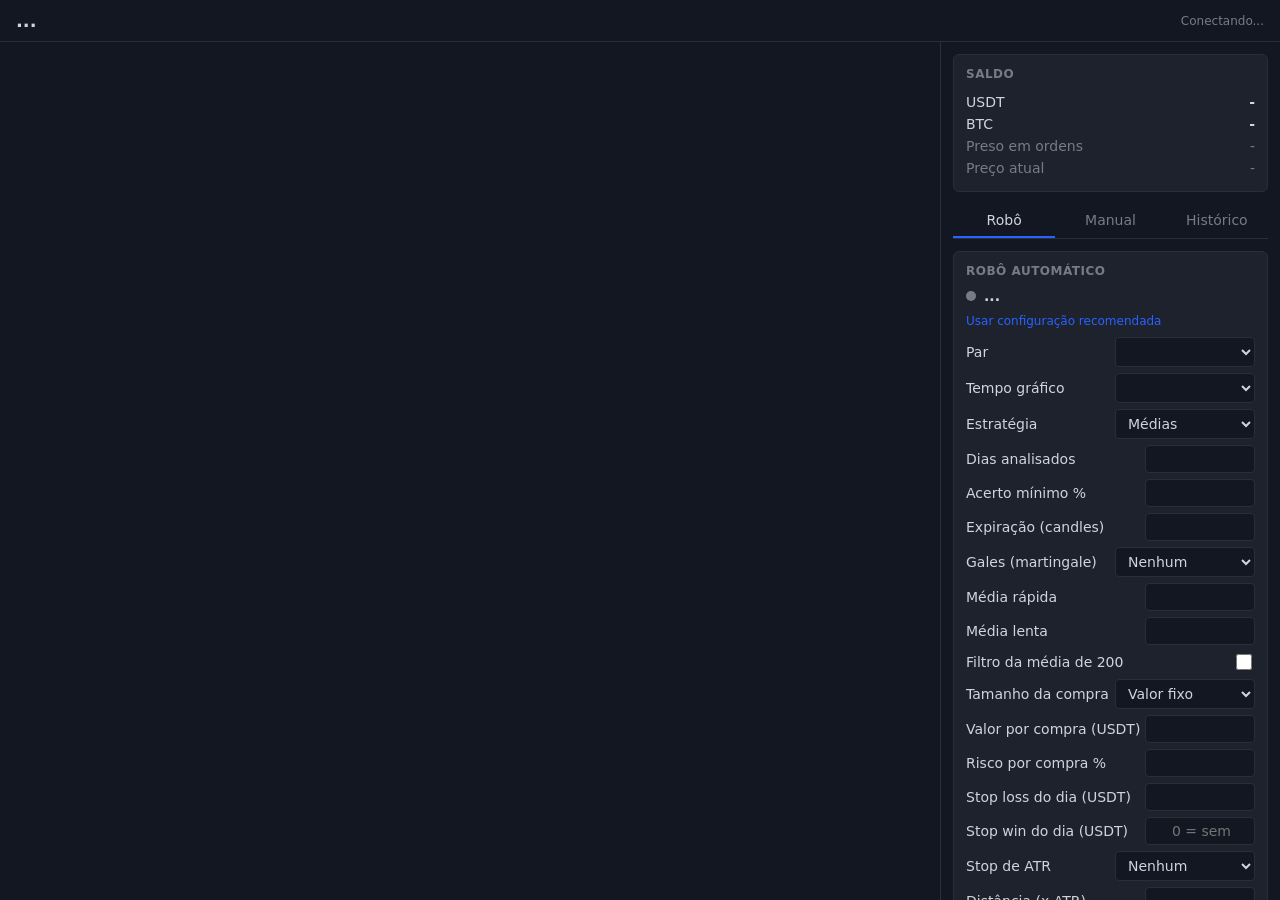
<file: ui/index.html>
<!doctype html>
<html lang="pt-BR">
<head>
  <meta charset="utf-8">
  <title>Robô Trader</title>
  <link rel="stylesheet" href="style.css">
  <script src="vendor/lightweight-charts.standalone.production.js"></script>
</head>
<body>
  <header>
    <div class="title">
      <span id="symbol">...</span>
      <span id="mode" class="badge"></span>
    </div>
    <div id="intervals" class="intervals"></div>
    <div id="news-alert" class="news-alert"></div>
    <div id="status" class="status">Conectando...</div>
  </header>

  <main>
    <section class="chart-area">
      <div id="legend" class="legend"></div>
      <div id="chart"></div>
    </section>

    <aside>
      <div class="card">
        <h2>Saldo</h2>
        <div class="row"><span id="quote-name">USDT</span><b id="quote-free">-</b></div>
        <div class="row"><span id="base-name">BTC</span><b id="base-free">-</b></div>
        <div class="row muted"><span>Preso em ordens</span><span id="locked">-</span></div>
        <div class="row muted"><span id="price-label">Preço atual</span><span id="price">-</span></div>
      </div>

      <nav class="tabs">
        <button data-tab="tab-bot" class="active">Robô</button>
        <button data-tab="tab-manual">Manual</button>
        <button data-tab="tab-history">Histórico</button>
      </nav>

      <div id="tab-bot" class="tab active">
        <div class="card">
          <h2>Robô automático</h2>
          <div class="bot-status"><span id="bot-dot" class="dot"></span><span id="bot-state">...</span></div>
          <fieldset id="bot-form">
            <button id="bot-preset" type="button" class="link">Usar configuração recomendada</button>
            <label class="field">
              <span>Par</span>
              <select id="bot-symbol"></select>
            </label>
            <label class="field">
              <span>Tempo gráfico</span>
              <select id="bot-interval"></select>
            </label>
            <label class="field">
              <span>Estratégia</span>
              <select id="bot-strategy">
                <option value="sma">Médias</option>
                <option value="turtle_20_10">Tartarugas 20/10</option>
                <option value="turtle_55_20">Tartarugas 55/20</option>
                <option value="catalog">Catalogação (lista de horários)</option>
              </select>
            </label>
            <label class="field" data-show="catalog">
              <span>Dias analisados</span>
              <input id="bot-catalog-days" type="number" min="5" max="60" step="1">
            </label>
            <label class="field" data-show="catalog">
              <span>Acerto mínimo %</span>
              <input id="bot-catalog-rate" type="number" min="51" max="100" step="1">
            </label>
            <label class="field" data-show="catalog">
              <span>Expiração (candles)</span>
              <input id="bot-hold" type="number" min="1" max="10" step="1">
            </label>
            <label class="field" data-show="catalog">
              <span>Gales (martingale)</span>
              <select id="bot-gales">
                <option value="0">Nenhum</option>
                <option value="1">1 gale</option>
                <option value="2">2 gales</option>
              </select>
            </label>
            <label class="field" data-show="sma">
              <span>Média rápida</span>
              <input id="bot-fast" type="number" min="2" step="1">
            </label>
            <label class="field" data-show="sma">
              <span>Média lenta</span>
              <input id="bot-slow" type="number" min="3" step="1">
            </label>
            <label class="field" data-show="trend">
              <span>Filtro da média de 200</span>
              <input id="bot-trend" type="checkbox">
            </label>
            <label class="field">
              <span>Tamanho da compra</span>
              <select id="bot-sizing">
                <option value="fixed">Valor fixo</option>
                <option value="risk">Pelo risco</option>
              </select>
            </label>
            <label class="field" data-show="fixed">
              <span>Valor por compra (USDT)</span>
              <input id="bot-amount" type="number" min="5" step="1">
            </label>
            <label class="field" data-show="risk">
              <span>Risco por compra %</span>
              <input id="bot-risk" type="number" min="0.1" max="10" step="0.1">
            </label>
            <label class="field">
              <span>Stop loss do dia (USDT)</span>
              <input id="bot-max-loss" type="number" min="1" step="1">
            </label>
            <label class="field">
              <span>Stop win do dia (USDT)</span>
              <input id="bot-target" type="number" min="0" step="1" placeholder="0 = sem">
            </label>
            <label class="field">
              <span>Stop de ATR</span>
              <select id="bot-atr-stop">
                <option value="none">Nenhum</option>
                <option value="fixed">Fixo</option>
                <option value="trailing">Móvel</option>
              </select>
            </label>
            <label class="field" data-show="atr">
              <span>Distância (x ATR)</span>
              <input id="bot-atr-mult" type="number" min="0.5" max="10" step="0.5">
            </label>
            <label class="field" data-show="pct">
              <span>Stop loss %</span>
              <input id="bot-sl" type="number" min="0" step="0.1" placeholder="0 = sem">
            </label>
            <label class="field">
              <span>Stop gain %</span>
              <input id="bot-tp" type="number" min="0" step="0.1" placeholder="0 = sem">
            </label>
            <label class="field">
              <span>Pausar perto de notícias</span>
              <input id="bot-news" type="checkbox">
            </label>
            <label class="field">
              <span>Minutos antes</span>
              <input id="bot-news-before" type="number" min="0" max="240" step="5">
            </label>
            <label class="field">
              <span>Minutos depois</span>
              <input id="bot-news-after" type="number" min="0" max="240" step="5">
            </label>
            <label class="field"><span>Países (moedas)</span><input id="bot-news-countries" type="text"></label>
            <label class="field">
              <span>Impacto</span>
              <select id="bot-news-impact">
                <option value="high">Alto</option>
                <option value="high_medium">Alto e médio</option>
              </select>
            </label>
          </fieldset>
          <div class="buttons">
            <button id="bot-start" class="buy">Ligar robô</button>
            <button id="bot-stop" class="sell">Desligar robô</button>
          </div>
          <div id="bot-msg" class="msg"></div>
        </div>

        <div id="signals-card" class="card">
          <h2>Lista de sinais de hoje</h2>
          <div id="signals" class="signals"></div>
          <div id="signals-info" class="hint"></div>
        </div>

        <div class="card">
          <h2>Próximas notícias</h2>
          <div id="news"></div>
          <div id="news-info" class="hint"></div>
        </div>

        <div class="card">
          <h2>Posição do robô</h2>
          <div id="position" class="muted">Sem compra aberta</div>
        </div>

        <div class="card">
          <h2>Resultados do robô</h2>
          <div id="result-periods" class="intervals periods">
            <button data-period="today" class="active">Hoje</button>
            <button data-period="7d">7 dias</button>
            <button data-period="30d">30 dias</button>
            <button data-period="all">Tudo</button>
          </div>
          <div class="row"><span>Ganhos</span><b id="res-gain">-</b></div>
          <div class="row"><span>Perdas</span><b id="res-loss">-</b></div>
          <div class="row total"><span>Total</span><b id="res-total">-</b></div>
          <div class="row muted"><span>Vendas</span><span id="res-count">-</span></div>
          <div class="hint">Vendas e stops do robô já fechados, em USDT, com as taxas descontadas</div>
        </div>

        <div class="card">
          <h2>Registro do robô</h2>
          <pre id="bot-log" class="log"></pre>
        </div>
      </div>

      <div id="tab-manual" class="tab">
        <div class="card">
          <h2>Ordem manual</h2>
          <label class="field"><span>Valor (USDT)</span><input id="amount" type="number" min="5" step="1"></label>
          <label class="field">
            <span>Stop loss %</span>
            <input id="sl" type="number" min="0" step="0.1" placeholder="sem">
          </label>
          <div id="sl-price" class="hint neg"></div>
          <label class="field">
            <span>Stop gain %</span>
            <input id="tp" type="number" min="0" step="0.1" placeholder="sem">
          </label>
          <div id="tp-price" class="hint pos"></div>
          <div class="buttons">
            <button id="buy" class="buy">Comprar</button>
            <button id="sell" class="sell">Vender</button>
          </div>
          <div id="order-msg" class="msg"></div>
          <div class="hint">Os stops valem só para compras e ficam registrados na Binance.</div>
        </div>

        <div class="card">
          <h2>Ordens abertas</h2>
          <div id="orders"></div>
          <div id="no-orders" class="muted">Nenhuma ordem aberta</div>
        </div>
      </div>

      <div id="tab-history" class="tab">
        <div class="card">
          <h2>Histórico na corretora</h2>
          <table>
            <thead><tr><th>Data</th><th>Lado</th><th>Preço</th><th>Valor</th></tr></thead>
            <tbody id="history"></tbody>
          </table>
          <div id="no-history" class="muted">Nenhuma operação ainda</div>
        </div>
      </div>
    </aside>
  </main>

  <script src="app.js"></script>
</body>
</html>
</file>
<file: ui/style.css>
:root {
  --bg: #131722;
  --panel: #1e222d;
  --border: #2a2e39;
  --text: #d1d4dc;
  --muted: #787b86;
  --green: #26a69a;
  --red: #ef5350;
  --accent: #2962ff;
}

* { box-sizing: border-box; }

body {
  margin: 0;
  height: 100vh;
  display: flex;
  flex-direction: column;
  background: var(--bg);
  color: var(--text);
  font: 14px "Segoe UI", system-ui, sans-serif;
}

header {
  display: flex;
  align-items: center;
  gap: 24px;
  padding: 10px 16px;
  border-bottom: 1px solid var(--border);
}

.title { display: flex; align-items: center; gap: 10px; font-size: 18px; font-weight: 600; }

.badge {
  font-size: 11px;
  font-weight: 600;
  padding: 3px 8px;
  border-radius: 4px;
  letter-spacing: 0.5px;
}
.badge.testnet { background: #3a3200; color: #f5c518; }
.badge.real { background: #4a1414; color: var(--red); }

.intervals { display: flex; gap: 4px; }
.intervals button {
  background: transparent;
  color: var(--muted);
  border: 1px solid transparent;
  border-radius: 4px;
  padding: 4px 10px;
  cursor: pointer;
  font: inherit;
}
.intervals button:hover { color: var(--text); background: var(--panel); }
.intervals button.active { color: var(--text); border-color: var(--accent); }

.status { margin-left: auto; color: var(--muted); font-size: 12px; }
.status.error { color: var(--red); }

main { flex: 1; display: flex; min-height: 0; }

.chart-area { position: relative; flex: 1; min-width: 0; }
#chart { position: absolute; inset: 0; }

.legend {
  position: absolute;
  top: 8px;
  left: 12px;
  z-index: 2;
  display: flex;
  gap: 16px;
  font-size: 12px;
  pointer-events: none;
}

aside {
  width: 340px;
  padding: 12px;
  display: flex;
  flex-direction: column;
  gap: 12px;
  border-left: 1px solid var(--border);
  overflow-y: auto;
}

.card {
  background: var(--panel);
  border: 1px solid var(--border);
  border-radius: 6px;
  padding: 12px;
}
.card h2 {
  margin: 0 0 10px;
  font-size: 12px;
  font-weight: 600;
  color: var(--muted);
  text-transform: uppercase;
  letter-spacing: 0.5px;
}

.row { display: flex; justify-content: space-between; padding: 3px 0; }
.muted { color: var(--muted); }
.pos { color: var(--green); }
.neg { color: var(--red); }

#position { margin-bottom: 6px; }

.periods { margin-bottom: 8px; }
.row.total { border-top: 1px solid var(--border); margin-top: 4px; padding-top: 6px; font-weight: 600; }

.field { display: flex; justify-content: space-between; align-items: center; padding: 3px 0; }
.field input {
  width: 110px;
  background: var(--bg);
  color: var(--text);
  border: 1px solid var(--border);
  border-radius: 4px;
  padding: 5px 8px;
  font: inherit;
  text-align: right;
}
.field input:focus { outline: none; border-color: var(--accent); }

.hint { font-size: 11px; color: var(--muted); text-align: right; min-height: 14px; }
.hint.pos { color: var(--green); }
.hint.neg { color: var(--red); }

.buttons { display: flex; gap: 8px; margin: 10px 0 6px; }
button.buy, button.sell, .order button {
  flex: 1;
  border: none;
  border-radius: 4px;
  padding: 8px;
  font: inherit;
  font-weight: 600;
  color: #fff;
  cursor: pointer;
}
button.buy { background: var(--green); }
button.sell { background: var(--red); }
button:disabled { opacity: 0.5; cursor: wait; }

.msg { font-size: 12px; min-height: 16px; margin-bottom: 4px; }
.msg.ok { color: var(--green); }
.msg.error { color: var(--red); }

.order { padding: 8px 0; border-top: 1px solid var(--border); }
.order:first-child { border-top: none; padding-top: 0; }
.order .buttons { margin: 6px 0 0; }
.order button { padding: 5px; font-size: 12px; font-weight: 500; background: var(--border); }
.order button:hover { background: #363a45; }

.field select {
  width: 140px;
  background: var(--bg);
  color: var(--text);
  border: 1px solid var(--border);
  border-radius: 4px;
  padding: 5px 8px;
  font: inherit;
}

fieldset { border: none; margin: 0; padding: 0; }
button.link {
  background: none;
  border: none;
  padding: 0 0 6px;
  color: var(--accent);
  font: inherit;
  font-size: 12px;
  cursor: pointer;
}
button.link:hover { text-decoration: underline; }
fieldset:disabled button.link { display: none; }
fieldset:disabled input, fieldset:disabled select { opacity: 0.6; }

.tabs { display: flex; gap: 4px; border-bottom: 1px solid var(--border); }
.tabs button {
  flex: 1;
  background: transparent;
  color: var(--muted);
  border: none;
  border-bottom: 2px solid transparent;
  padding: 8px;
  font: inherit;
  cursor: pointer;
}
.tabs button:hover { color: var(--text); }
.tabs button.active { color: var(--text); border-bottom-color: var(--accent); }

.tab { display: none; flex-direction: column; gap: 12px; }
.tab.active { display: flex; }

.bot-status { display: flex; align-items: center; gap: 8px; margin-bottom: 8px; font-weight: 600; }
.dot { width: 10px; height: 10px; border-radius: 50%; background: var(--muted); }
.dot.on { background: var(--green); box-shadow: 0 0 6px var(--green); }
.dot.away { background: #f5c518; }

.log {
  margin: 0;
  height: 180px;
  overflow-y: auto;
  font: 11px Consolas, monospace;
  color: var(--muted);
  white-space: pre-wrap;
  word-break: break-word;
}

.tag { font-size: 11px; color: #f5c518; }

.field input[type="checkbox"] { width: 16px; height: 16px; accent-color: var(--accent); }

.news-alert {
  display: none;
  font-size: 12px;
  font-weight: 600;
  padding: 4px 10px;
  border-radius: 4px;
  background: #3a3200;
  color: #f5c518;
}
.news-alert.show { display: block; }

.signals { max-height: 180px; overflow-y: auto; }
.signal { display: flex; justify-content: space-between; padding: 2px 0; font-size: 12px; }
.signal.past { color: var(--muted); }

.news-item { padding: 6px 0; border-top: 1px solid var(--border); }
.news-item:first-child { border-top: none; padding-top: 0; }
.news-item.active { color: #f5c518; }
.news-top { display: flex; justify-content: space-between; font-size: 12px; color: var(--muted); }
.news-title { font-size: 13px; }
.impact { display: inline-block; width: 8px; height: 8px; border-radius: 50%; margin-right: 6px; }
.impact.High { background: var(--red); }
.impact.Medium { background: #ff9800; }
table { width: 100%; border-collapse: collapse; font-size: 12px; }
th { text-align: left; color: var(--muted); font-weight: 500; padding: 4px 2px; }
td { padding: 4px 2px; border-top: 1px solid var(--border); }
th:nth-child(n+3), td:nth-child(n+3) { text-align: right; }
</file>
